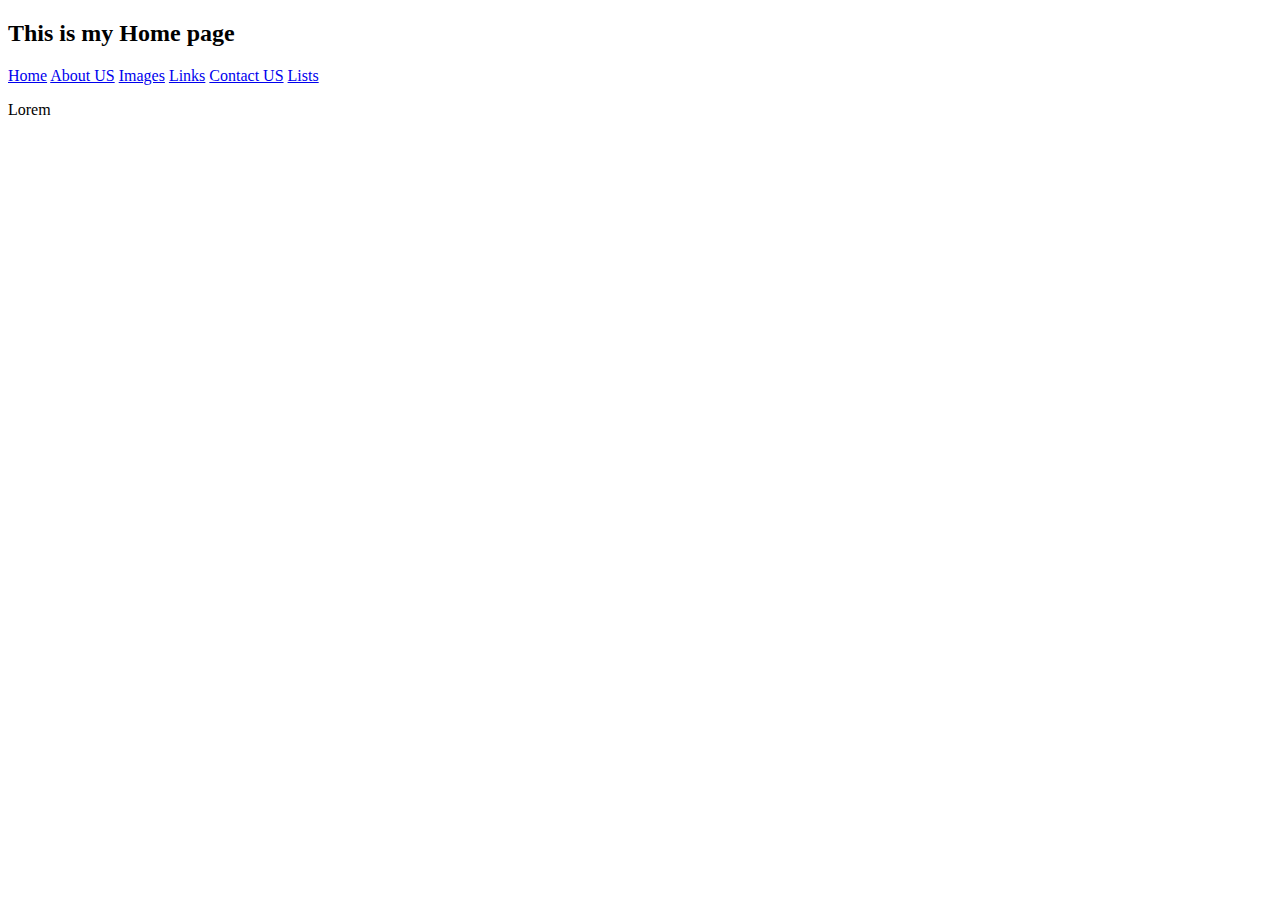
<file: index.html>
<!doctype html>
<html lang="en">
<head>
    <link rel="shortcut icon" href="Assets/IMAGES/rugby_Logo.jpg" type="image/x-icon">
    <meta charset="UTF-8">
    <meta name="viewport"
          content="width=device-width, user-scalable=no, initial-scale=1.0, maximum-scale=1.0, minimum-scale=1.0">
    <meta http-equiv="X-UA-Compatible" content="ie=edge">
    <title>Index</title>
</head>
<body>

<h2>This is my Home page</h2>

<a href="index.html">Home</a>
<a href="about.html">About US</a>
<a href="images.html">Images</a>
<a href="links.html">Links</a>
<a href="m.html">Contact US</a>
<a href="lists.html">Lists</a>



<!--<h2>Page links</h2>-->
<!--<a href="index.html">Home</a> <br>-->
<!--<a href="about.html">About US</a><br>-->
<!--<a href="images.html">Images</a><br>-->
<!--<a href="links.html">Links</a><br>-->
<!--<a href="m.html">Contact Us</a>-->

<p>Lorem </p>










</body>
</html>
</file>
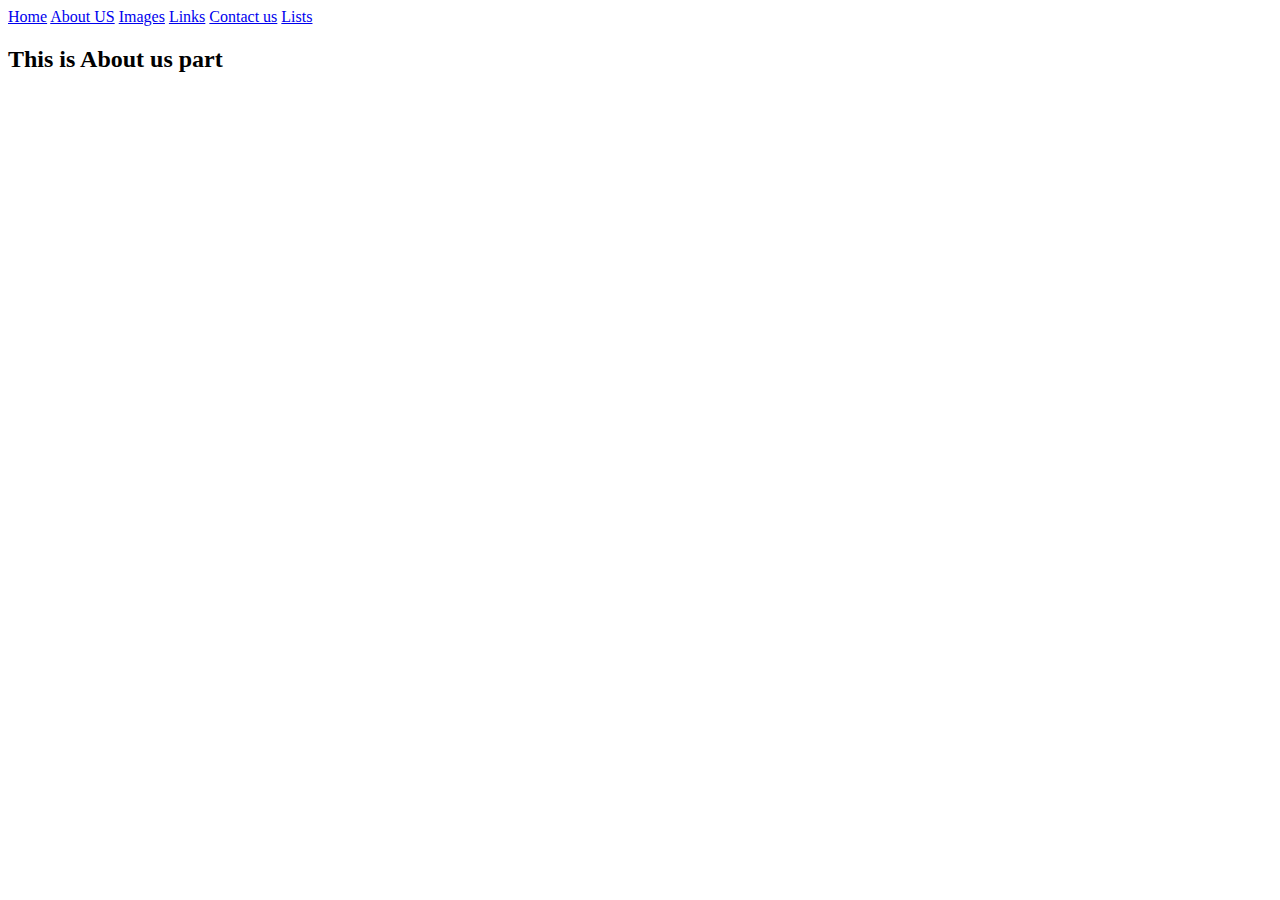
<file: about.html>
<!doctype html>
<html lang="en">
<head>
    <link rel="shortcut icon" href="Assets/IMAGES/rugby_Logo.jpg" type="image/x-icon">
    <meta charset="UTF-8">
    <meta name="viewport"
          content="width=device-width, user-scalable=no, initial-scale=1.0, maximum-scale=1.0, minimum-scale=1.0">
    <meta http-equiv="X-UA-Compatible" content="ie=edge">
    <title>About</title>
</head>
<body>

<a href="index.html">Home</a>
<a href="about.html">About US</a>
<a href="images.html">Images</a>
<a href="links.html">Links</a>
<a href="m.html">Contact us</a>
<a href="lists.html">Lists</a>


<!--<h2>Page links</h2>-->
<!--<a href="index.html">Home</a> <br>-->
<!--<a href="about.html">About US</a><br>-->
<!--<a href="images.html">Images</a><br>-->
<!--<a href="links.html">Links</a><br>-->
<!--<a href="m.html">Contact Us</a>-->

<h2>This is About us part</h2>






</body>
</html>
</file>
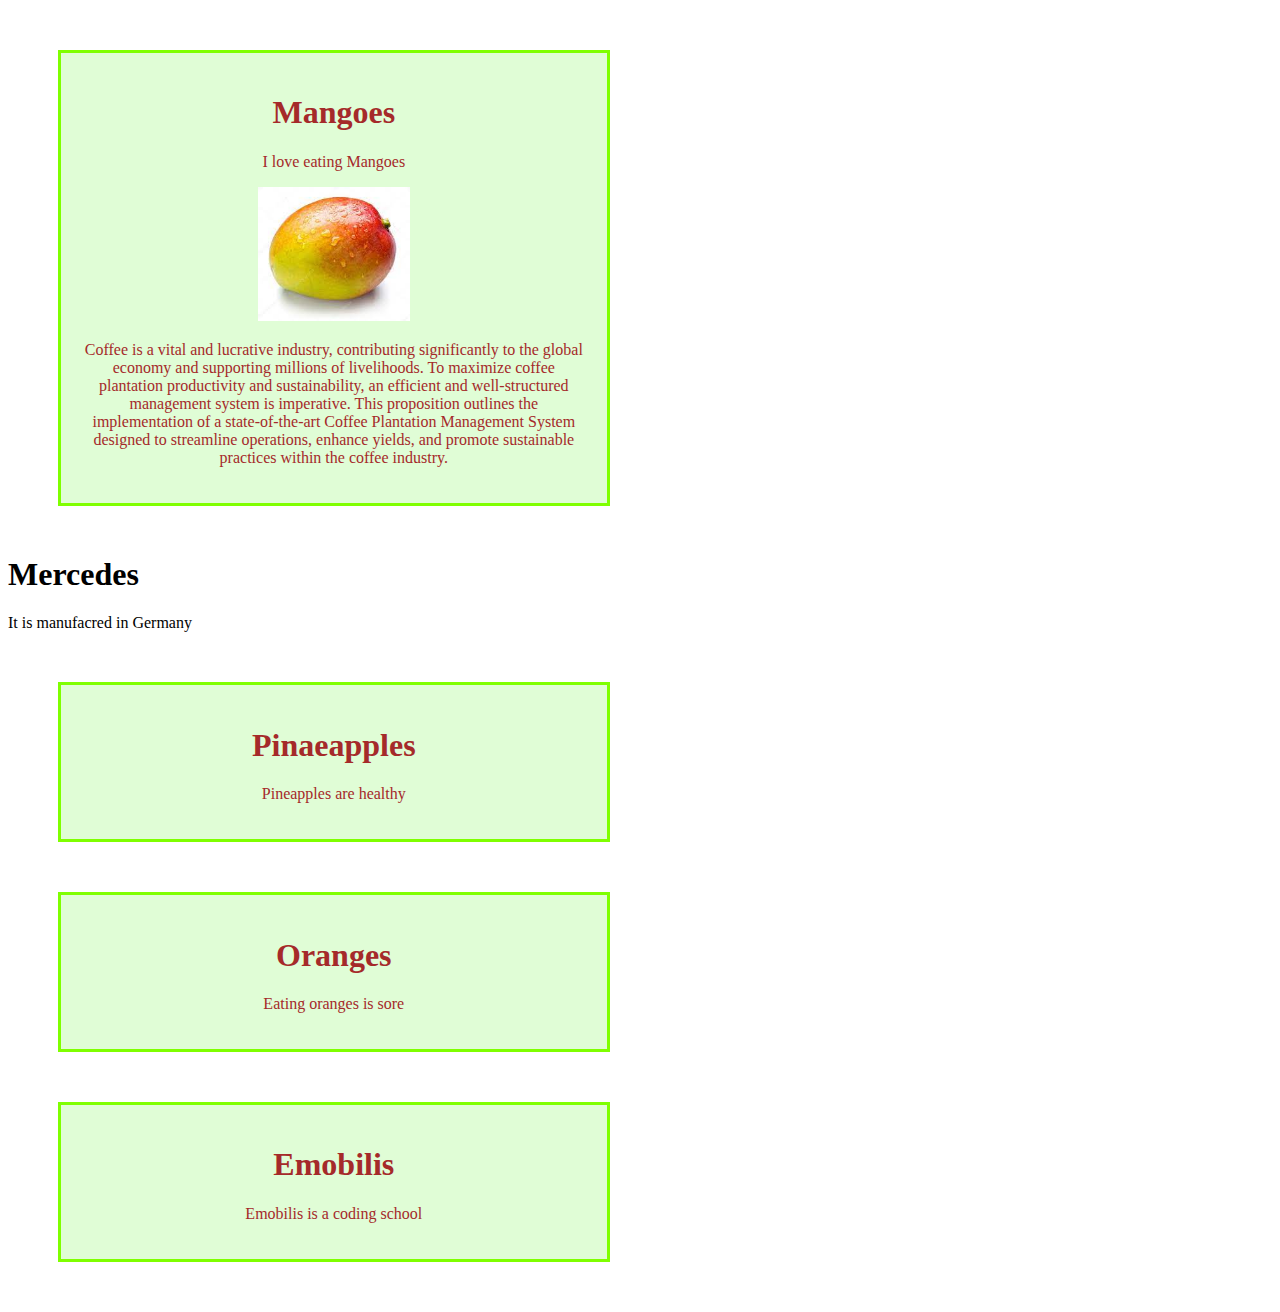
<file: divs.html>
<!doctype html>
<html lang="en">
<head>
    <link rel="stylesheet" href="Assets/CSS/style1.css">
    <link rel="shortcut icon" href="Assets/IMAGES/rugby_Logo.jpg" type="image/x-icon">
    <meta charset="UTF-8">
    <meta name="viewport"
          content="width=device-width, user-scalable=no, initial-scale=1.0, maximum-scale=1.0, minimum-scale=1.0">
    <meta http-equiv="X-UA-Compatible" content="ie=edge">
    <title>Divs</title>
</head>
<body>
<div class="fruits">
    <h1>Mangoes</h1>
    <p>I love eating Mangoes</p>
    <img src="Assets/IMAGES/Mango_pic.jpg" alt="">
    <p>Coffee is a vital and lucrative industry, contributing significantly to the global economy and supporting millions of livelihoods. To maximize coffee plantation productivity and sustainability, an efficient and well-structured management system is imperative. This proposition outlines the implementation of a state-of-the-art Coffee Plantation Management System designed to streamline operations, enhance yields, and promote sustainable practices within the coffee industry.</p>

</div>
<div class="Motorbike">
    <h1>Mercedes</h1>
    <p>It is manufacred in Germany</p>
</div>
<div class="FRUITS">
    <h1>Pinaeapples</h1>
    <p>Pineapples are healthy</p>
</div>
<div class="fruits">
    <h1>Oranges</h1>
    <p>Eating oranges is sore</p>
</div>
<div id="school">
    <h1>Emobilis</h1>
    <p>Emobilis is a coding school</p>
</div>


</body>
</html>
</file>
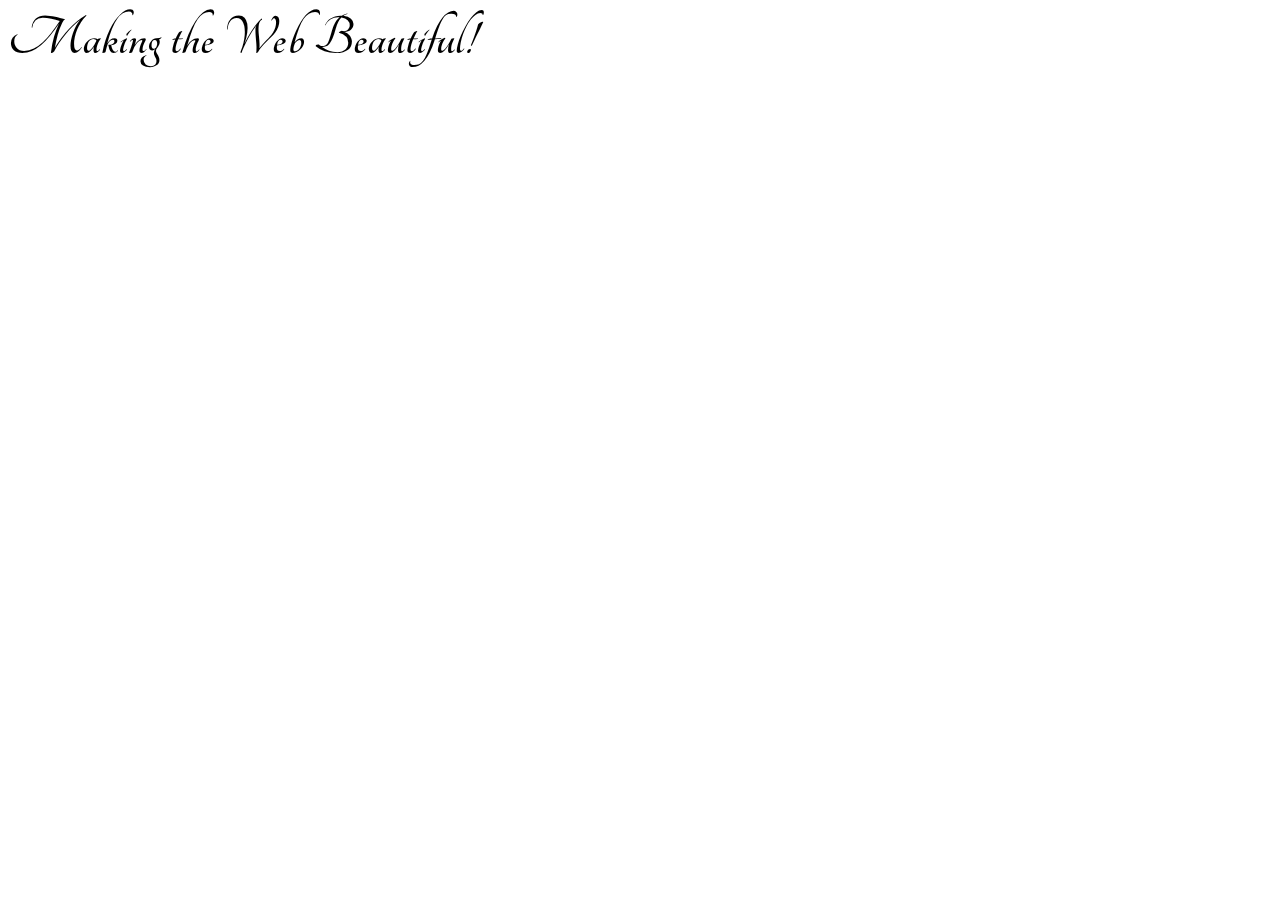
<file: fontsgoogle.html>
<html>
  <head>
    <meta charset="utf-8">
    <link rel="stylesheet"
          href="https://fonts.googleapis.com/css?family=Tangerine">
    <style>
      body {
        font-family: 'Tangerine', serif;
        font-size: 58px;
      }
    </style>
  </head>
  <body>
    <div><b>Making the Web Beautiful!</b></div>
  </body>
</html>
</file>
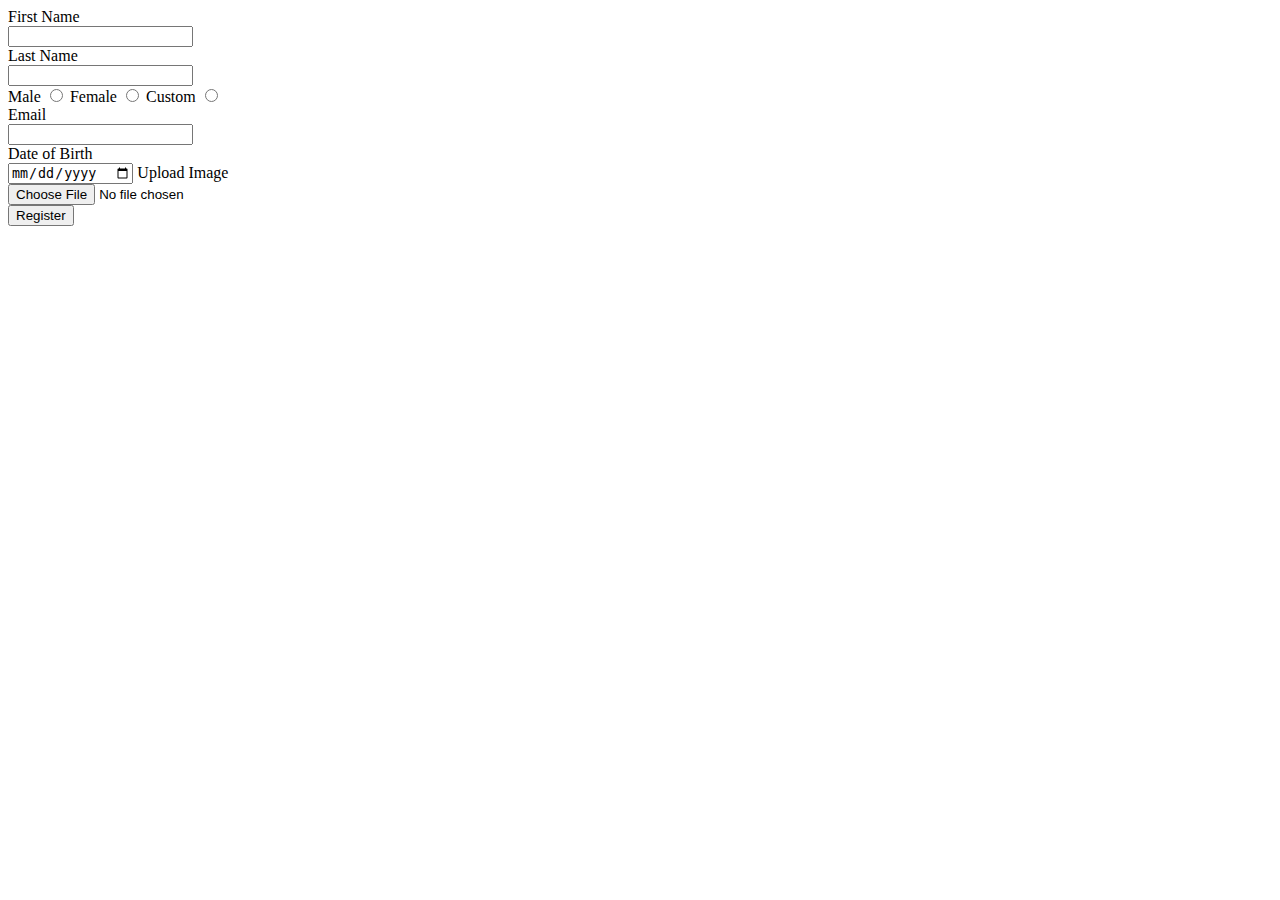
<file: form.html>
<!doctype html>
<html lang="en">
<head>
    <link rel="shortcut icon" href="Assets/IMAGES/rugby_Logo.jpg" type="image/x-icon">
    <meta charset="UTF-8">
    <meta name="viewport"
          content="width=device-width, user-scalable=no, initial-scale=1.0, maximum-scale=1.0, minimum-scale=1.0">
    <meta http-equiv="X-UA-Compatible" content="ie=edge">
    <title>Form</title>
</head>
<body>
<form>
    <label for="fname">First Name</label><br>
    <input type="text" id="fname" name="MERCUS"><br>

    <label for="lname">Last Name</label><br>
    <input type="text" id="lname" name="MUSOHERE"><br>

    <label for="male">Male</label>
    <input type="radio" id="male" name="gender">

    <label for="female">Female</label>
    <input type="radio" id="female" name="gender">

    <label for="custom">Custom</label>
    <input type="radio" id="custom" name="gender"><br>

    <label for="email">Email</label><br>
    <input type="email" id="email" name="barua"><br>

    <label for="dob">Date of Birth</label><br>
    <input type="date" id="dob" name="tarehe">

    <label for="image">Upload Image</label><br>
    <input type="file" id="image" name="picha"><br>

    <input type="Submit" value="Register">
    
</form>
</body>
</html>
</file>
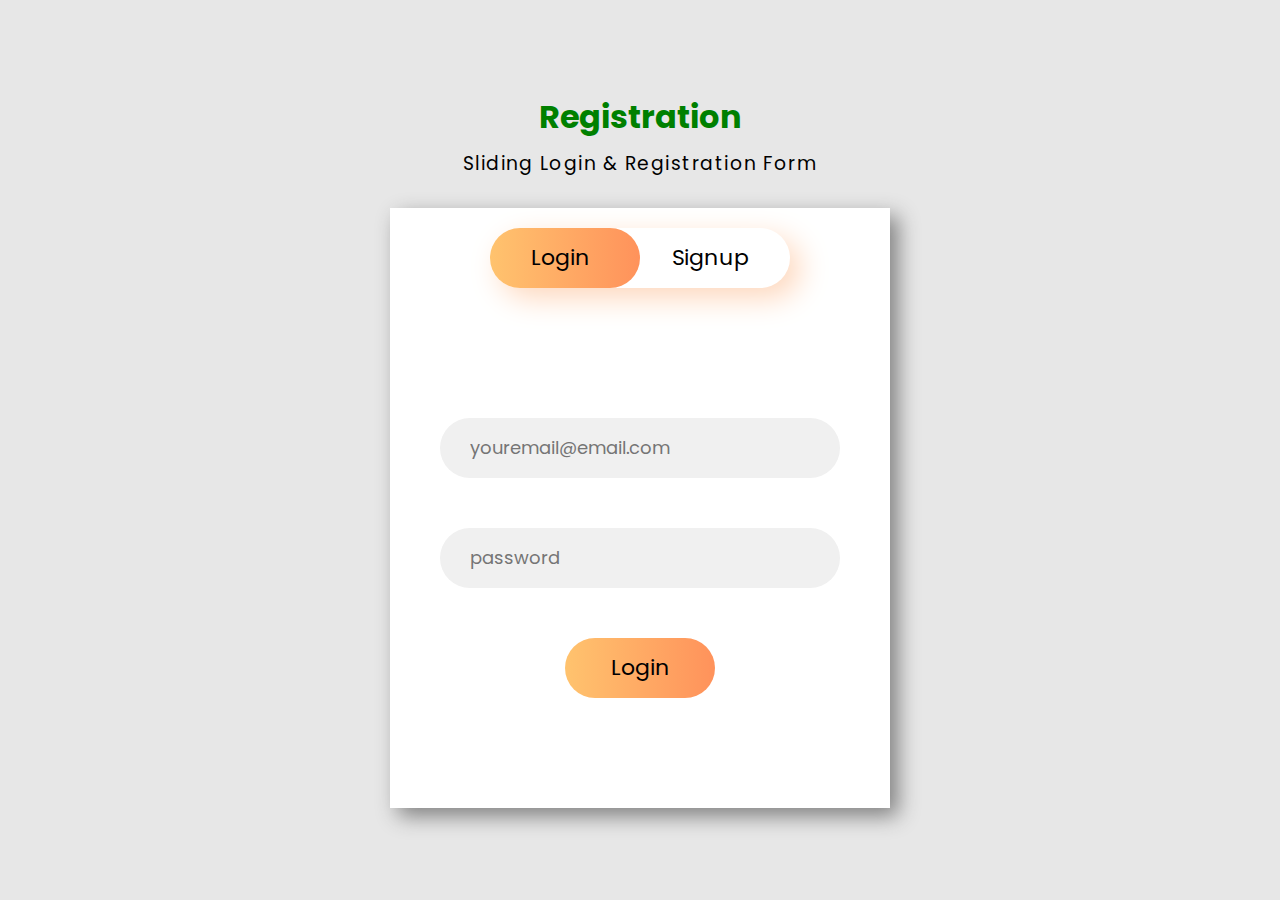
<file: geeksform.html>
<!DOCTYPE html>
<html lang="en">
<head>
	<meta charset="UTF-8">
	<meta name="viewport"
		content="width=device-width,
						initial-scale=1.0">
	<title>GeeksforGeeks</title>
    <link rel="stylesheet" href="Assets/CSS/style.css">
</head>

<body>
	<header>
		<h1 class="heading">Registration</h1>
		<h3 class="title">Sliding Login & Registration Form</h3>
	</header>

	<!-- container div -->
	<div class="container">

		<!-- upper button section to select
			the login or signup form -->
		<div class="slider"></div>
		<div class="btn">
			<button class="login">Login</button>
			<button class="signup">Signup</button>
		</div>

		<!-- Form section that contains the
			login and the signup form -->
		<div class="form-section">

			<!-- login form -->
			<div class="login-box">
				<input type="email"
					class="email ele"
					placeholder="youremail@email.com">
				<input type="password"
					class="password ele"
					placeholder="password">
				<button class="clkbtn">Login</button>
			</div>

			<!-- signup form -->
			<div class="signup-box">
				<input type="text"
					class="name ele"
					placeholder="Enter your name">
				<input type="email"
					class="email ele"
					placeholder="youremail@email.com">
				<input type="password"
					class="password ele"
					placeholder="password">
				<input type="password"
					class="password ele"
					placeholder="Confirm password">
				<button class="clkbtn">Signup</button>
			</div>
		</div>
	</div>
	<script src="Assets/JS/geeks.js"></script>
</body>
</html>
</file>
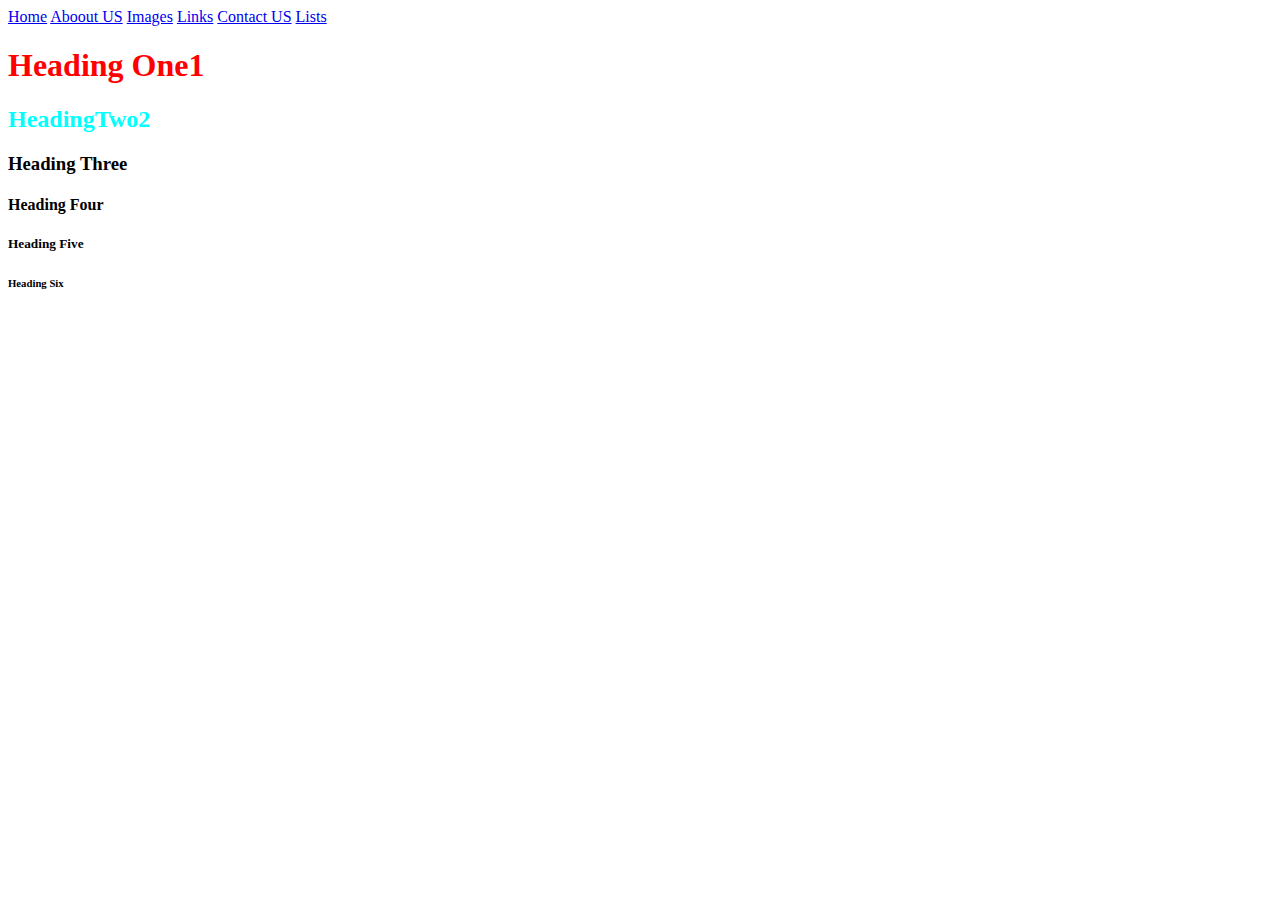
<file: Headings.html>
<!doctype html>
<html lang="en">
<head>
    <link rel="shortcut icon" href="Assets/IMAGES/rugby_Logo.jpg" type="image/x-icon">
    <meta charset="UTF-8">
    <meta name="viewport"
          content="width=device-width, user-scalable=no, initial-scale=1.0, maximum-scale=1.0, minimum-scale=1.0">
    <meta http-equiv="X-UA-Compatible" content="ie=edge">
    <title>Headings</title>
</head>
<body>

<a href="index.html">Home</a>
<a href="about.html">Aboout US</a>
<a href="images.html">Images</a>
<a href="links.html">Links</a>
<a href="m.html">Contact US</a>
<a href="lists.html">Lists</a>

<!--<h2>Page links</h2>-->
<!--<a href="index.html">Home</a> <br>-->
<!--<a href="about.html">About US</a><br>-->
<!--<a href="images.html">Images</a><br>-->
<!--<a href="links.html">Links</a><br>-->
<!--<a href="m.html">Contact Us</a>-->


<h1 style="color: red">Heading One1</h1>
<h2 style="color: aqua">HeadingTwo2</h2>
<h3>Heading Three</h3>
<h4>Heading Four</h4>
<h5>Heading Five</h5>
<h6>Heading Six</h6>
<!--<h8>Heading Eight</h8>-->



</body>
</html>
</file>
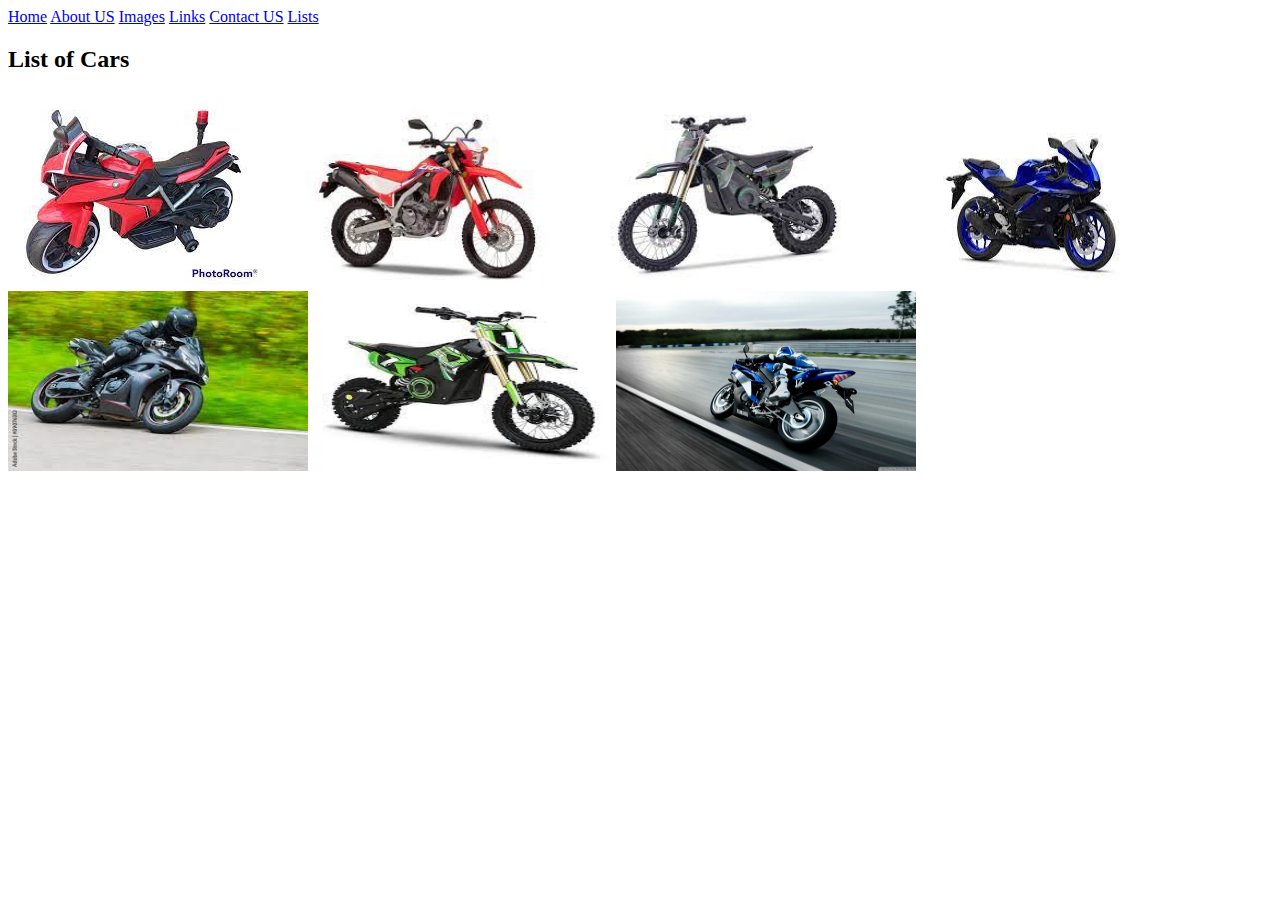
<file: images.html>
<!doctype html>
<html lang="en">
<head>
    <link rel="shortcut icon" href="Assets/IMAGES/rugby_Logo.jpg" type="image/x-icon">
    <meta charset="UTF-8">
    <meta name="viewport"
          content="width=device-width, user-scalable=no, initial-scale=1.0, maximum-scale=1.0, minimum-scale=1.0">
    <meta http-equiv="X-UA-Compatible" content="ie=edge">
    <title>Document</title>
</head>
<body>

<a href="index.html">Home</a>
<a href="about.html">About US</a>
<a href="images.html">Images</a>
<a href="links.html">Links</a>
<a href="m.html">Contact US</a>
<a href="lists.html">Lists</a>

<!--<h2>Page links</h2>-->
<!--<a href="index.html">Home</a> <br>-->
<!--<a href="about.html">About US</a><br>-->
<!--<a href="images.html">Images</a><br>-->
<!--<a href="links.html">Links</a><br>-->
<!--<a href="m.html">Contact Us</a>-->



<h2>List of Cars</h2>
<img src="Assets/IMAGES/download.jpg" alt="">
<img src="Assets/IMAGES/download%20(1).jpg" alt="" width="300" height="180">
<img src="Assets/IMAGES/download%20(2).jpg" alt="" width="300" height="180">
<img src="Assets/IMAGES/download%20(4).jpg" alt="" width="300" height="180">
<img src="Assets/IMAGES/download%20(3).jpg" alt="" width="300" height="180">
<img src="Assets/IMAGES/download%20(5).jpg" alt="" width="300" height="180">
<img src="Assets/IMAGES/Motor1.jpg" alt="" width="300" height="180">





</body>
</html>
</file>
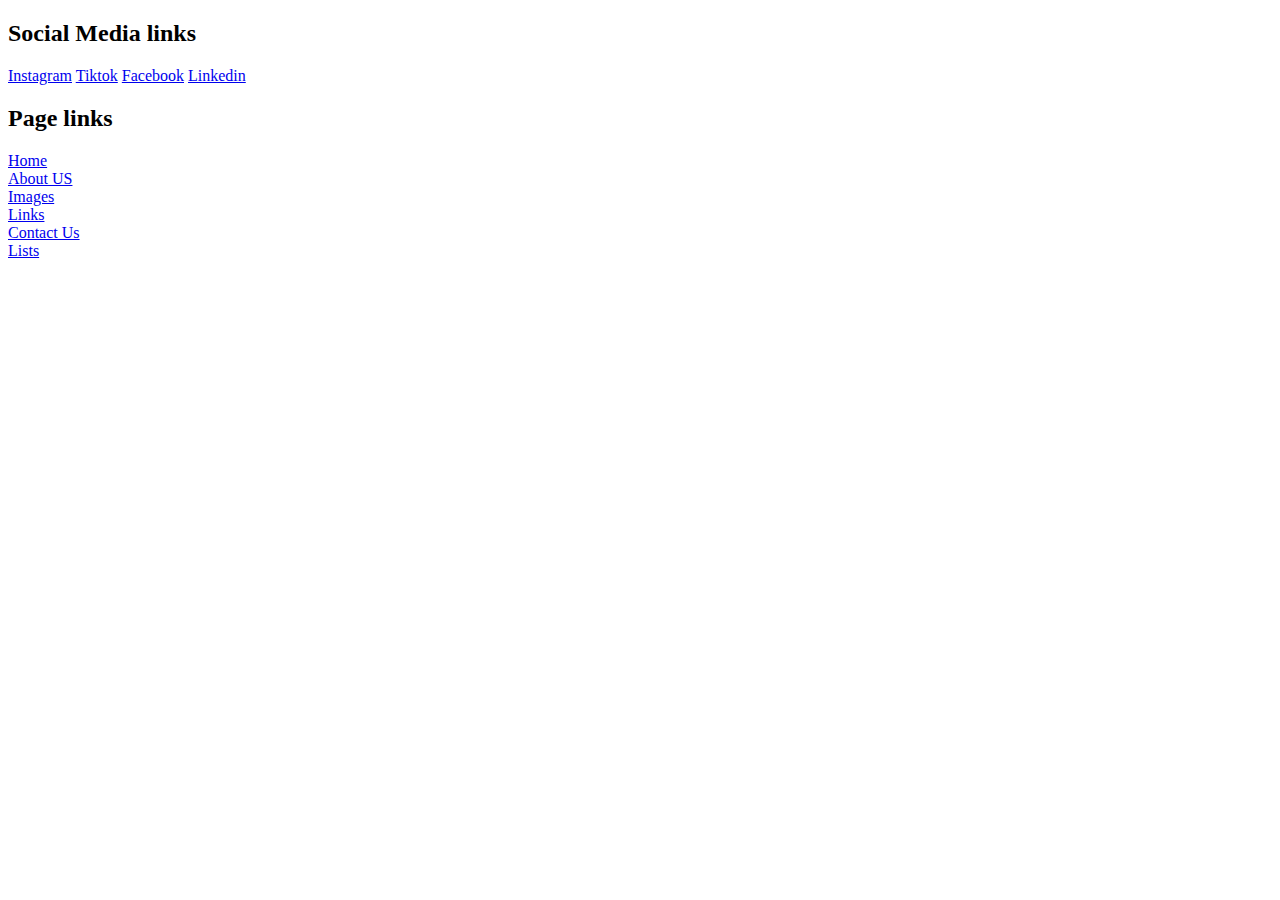
<file: links.html>
<!doctype html>
<html lang="en">
<head>
    <link rel="shortcut icon" href="Assets/IMAGES/rugby_Logo.jpg" type="image/x-icon">
    <meta charset="UTF-8">
    <meta name="viewport"
          content="width=device-width, user-scalable=no, initial-scale=1.0, maximum-scale=1.0, minimum-scale=1.0">
    <meta http-equiv="X-UA-Compatible" content="ie=edge">
    <title>links</title>
</head>
<body>

<h2>Social Media links</h2>

<!--we use hyperlinks/ a tag-->


<a href="https://www.instagram.com/" target="_blank">Instagram</a>
<a href="https://www.tiktok.com/login" target="_blank">Tiktok</a>
<a href="https://www.facebook.com/" target="_blank">Facebook</a>
<a href="https://www.linkedin.com/login" target="_blank">Linkedin</a>

<h2>Page links</h2>
<a href="index.html">Home</a> <br>
<a href="about.html">About US</a><br>
<a href="images.html">Images</a><br>
<a href="links.html">Links</a><br>
<a href="m.html">Contact Us</a><br>
<a href="lists.html">Lists</a>

</body>
</html>
</file>
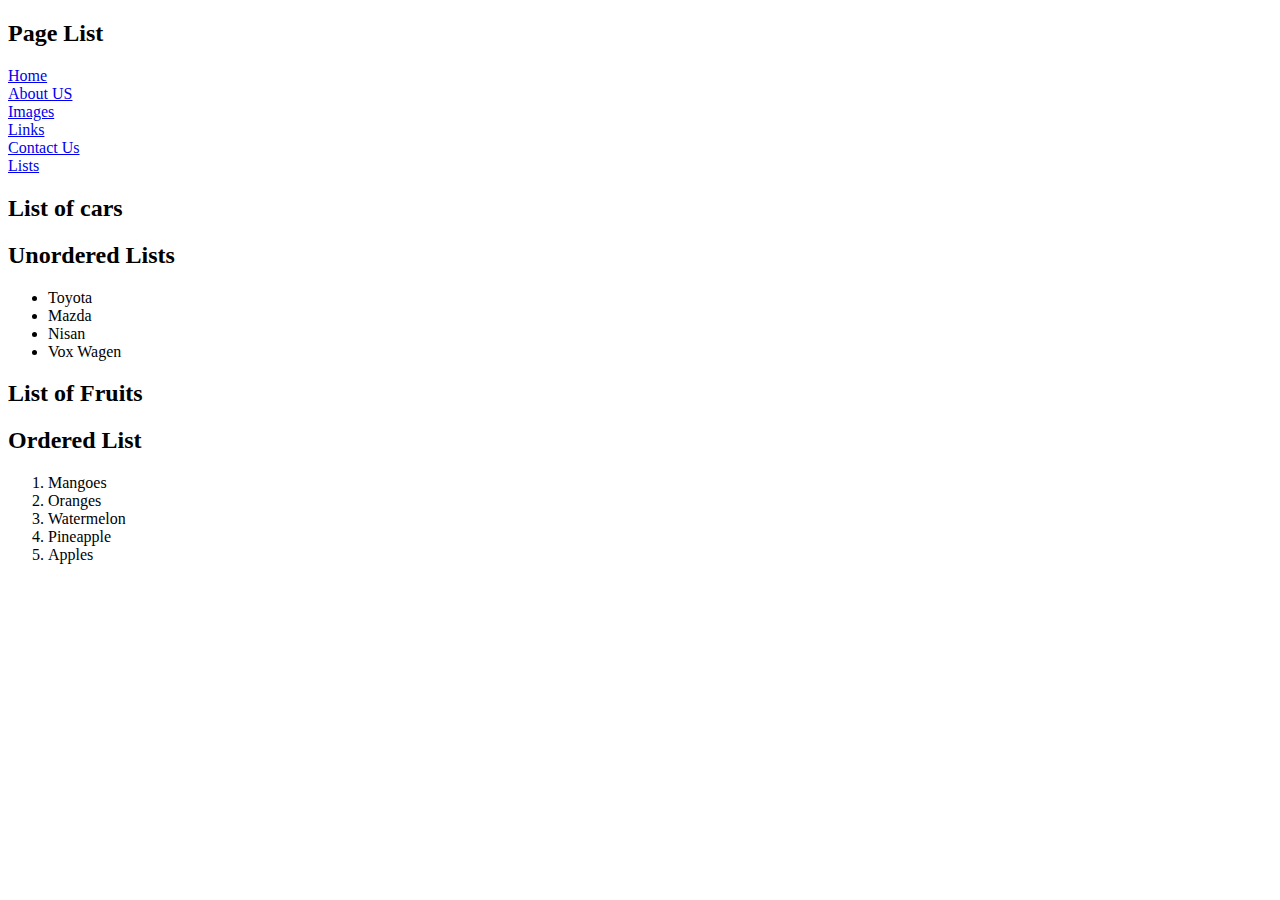
<file: lists.html>
<!doctype html>
<html lang="en">
<head>
    <link rel="shortcut icon" href="Assets/IMAGES/rugby_Logo.jpg" type="image/x-icon">
    <meta charset="UTF-8">
    <meta name="viewport"
          content="width=device-width, user-scalable=no, initial-scale=1.0, maximum-scale=1.0, minimum-scale=1.0">
    <meta http-equiv="X-UA-Compatible" content="ie=edge">
    <title>Lists</title>
</head>
<body>
<h2>Page List</h2>
<a href="index.html">Home</a> <br>
<a href="about.html">About US</a><br>
<a href="images.html">Images</a><br>
<a href="links.html">Links</a><br>
<a href="m.html">Contact Us</a><br>
<a href="lists.html">Lists</a>
<h2>List of cars</h2>
<h2>Unordered Lists</h2>

<ul>
    <li>Toyota</li>
    <li>Mazda</li>
    <li>Nisan</li>
    <li>Vox Wagen</li>
</ul>
<h2>List of Fruits</h2>
<h2>Ordered List</h2>

<ol>
    <li>Mangoes</li>
    <li>Oranges</li>
    <li>Watermelon</li>
    <li>Pineapple</li>
    <li>Apples</li>
</ol>

</body>
</html>
</file>
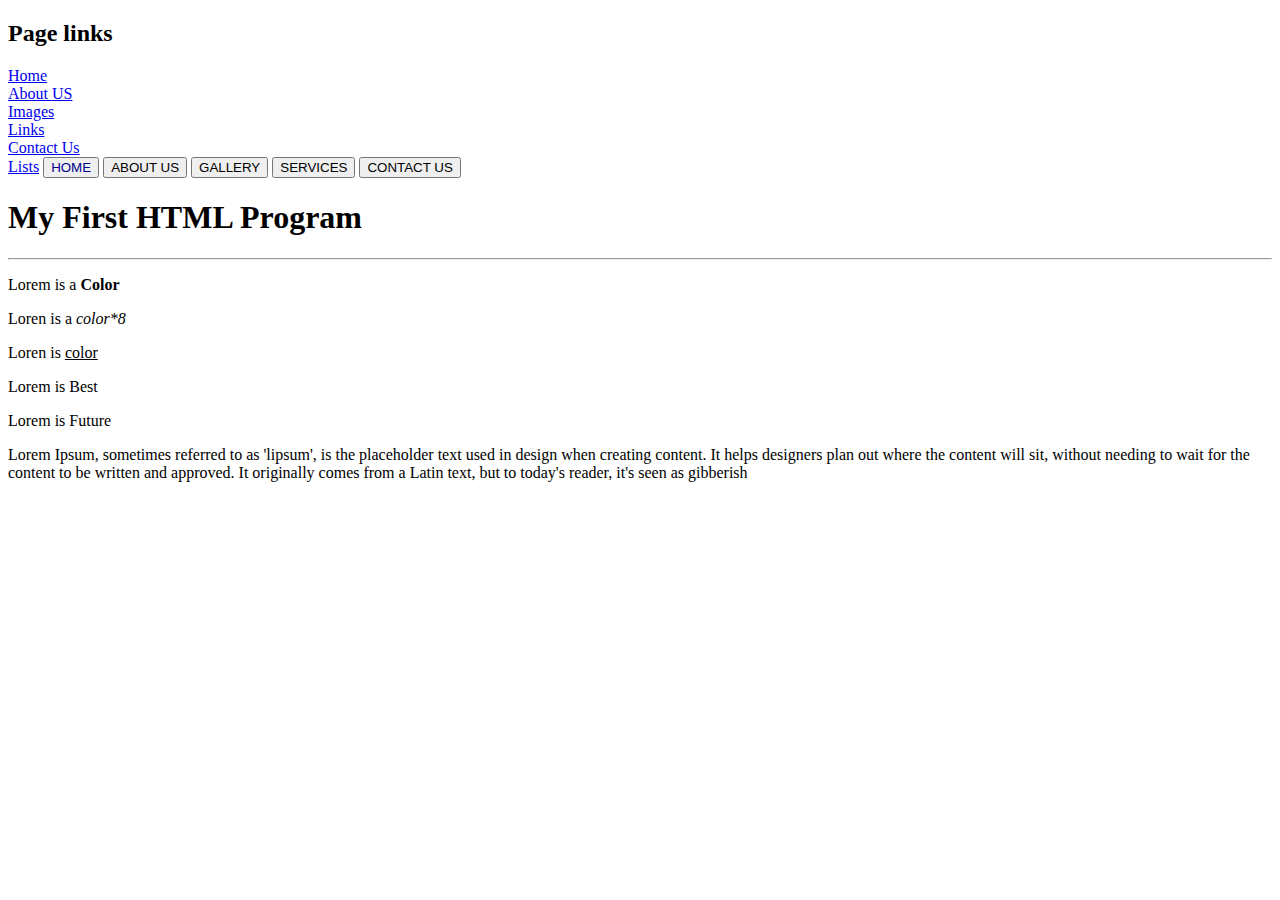
<file: m.html>
<!DOCTYPE html>
<html lang="en">
<head>
    <meta charset="UTF-8">



    <title>Intro2</title>
</head>
<body>

<h2>Page links</h2>
<a href="index.html">Home</a> <br>
<a href="about.html">About US</a><br>
<a href="images.html">Images</a><br>
<a href="links.html">Links</a><br>
<a href="m.html">Contact Us</a><br>
<a href="lists.html">Lists</a>

<!--<h2>Page links</h2>-->
<!--<a href="index.html">Home</a> <br>-->
<!--<a href="about.html">About US</a><br>-->
<!--<a href="images.html">Images</a><br>-->
<!--<a href="links.html">Links</a><br>-->
<!--<a href="m.html">Contact Us</a>-->

<button TYPE="button" style="color: darkblue">HOME</button>
<button type="button">ABOUT US</button>
<button type="button">GALLERY</button>
<button type="button">SERVICES</button>
<button type="u">CONTACT US</button>

<br>

<h1>My First HTML Program</h1>

<!--Commenting for html ctrl+/-->
<hr>

<p>Lorem is a <b>Color</b></p>
<p>Loren is a <i>color*8</i></p>
<p>Loren is <u>color</u></p>
<p>Lorem is Best</p>
<p>Lorem is Future</p>
<p><spam>Lorem Ipsum, sometimes referred to as 'lipsum', is the placeholder text used in design when creating content. It helps designers plan out where the content will sit, without needing to wait for the content to be written and approved. It originally comes from a Latin text, but to today's reader, it's seen as gibberish</spam></p>
</body>
</html>
</file>
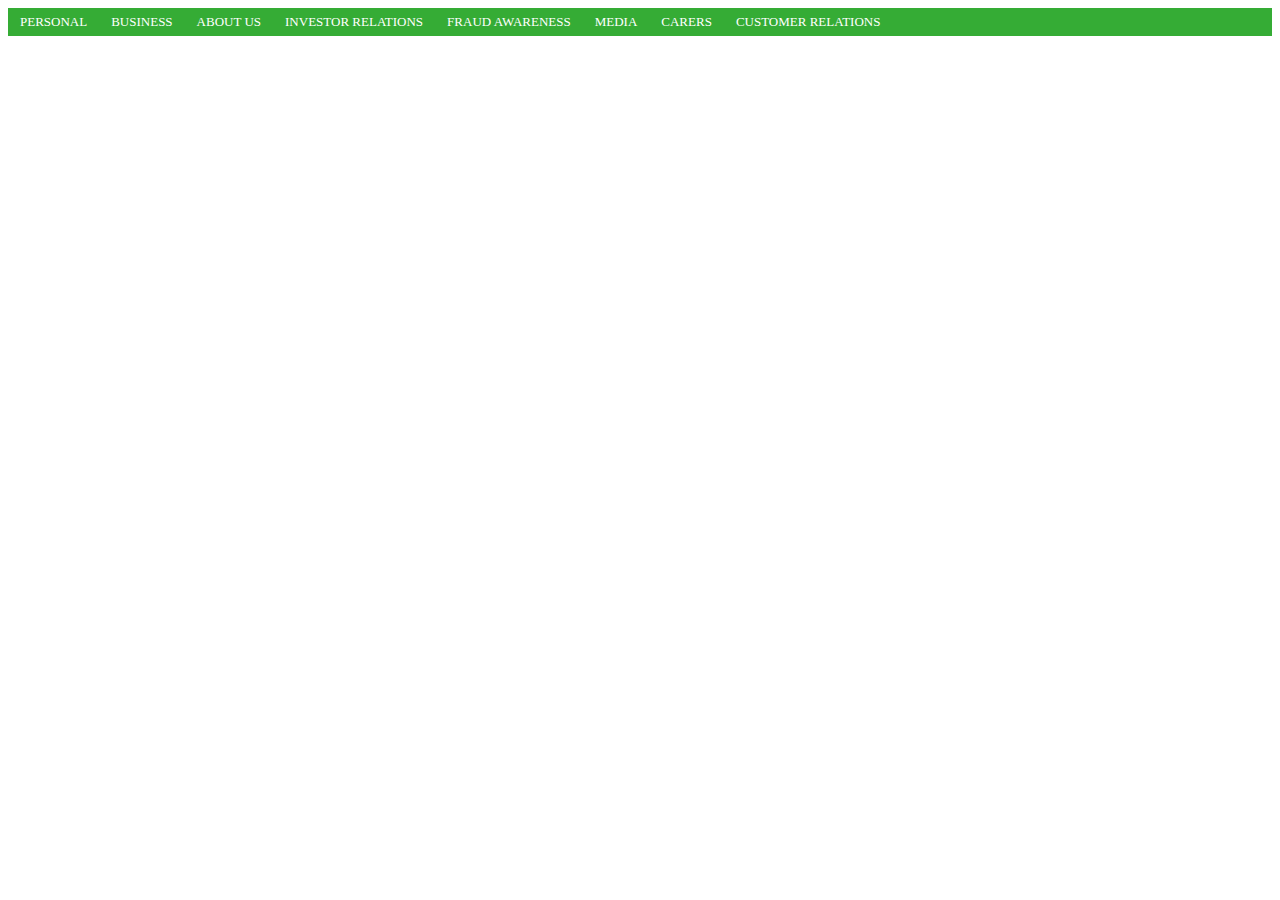
<file: navbar.html>
<!doctype html>
<html lang="en">
<head>
    <style>
        ul{
            list-style-type: none;
            background-color: #35ac35;
            overflow: hidden;
            margin: 0;
            padding: 0px;
        }
        li{
            float: left;
        }
        li, a{
            color: white;
            padding: 6px;
            font-family: Georgia;
            font-size: small;
            text-decoration: none;
        }
        li a:hover{
            background-color: black;

        }
    </style>
    <link rel="shortcut icon" href="Assets/IMAGES/rugby_Logo.jpg" type="image/x-icon">
    <meta charset="UTF-8">
    <meta name="viewport"
          content="width=device-width, user-scalable=no, initial-scale=1.0, maximum-scale=1.0, minimum-scale=1.0">
    <meta http-equiv="X-UA-Compatible" content="ie=edge">
    <title>SafNavBar</title>
</head>
<body>

<ul>
    <li><a href="#">PERSONAL</a></li>
    <li><a href="#">BUSINESS</a></li>
    <li><a href="#">ABOUT US</a></li>
    <li><a href="#">INVESTOR RELATIONS</a></li>
    <li><a href="#">FRAUD AWARENESS</a></li>
    <li><a href="#">MEDIA</a></li>
    <li><a href="#">CARERS</a></li>
    <li><a href="#">CUSTOMER RELATIONS</a></li>
</ul>




</body>
</html>
</file>
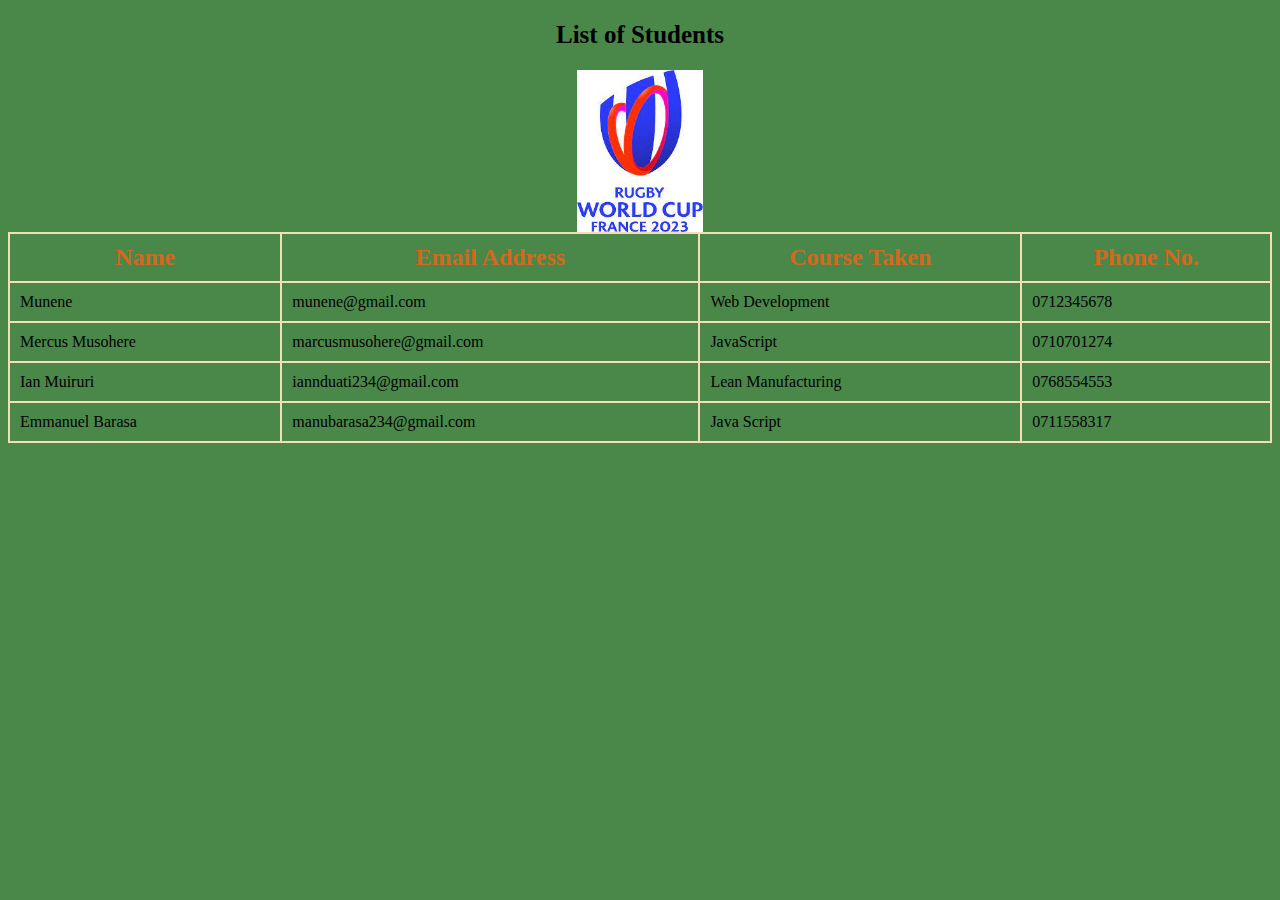
<file: table.html>
<!doctype html>
<html lang="en">
<head>
    <link rel="stylesheet" href="Assets/CSS/Cascade.css">
    <link rel="shortcut icon" href="Assets/IMAGES/rugby_Logo.jpg" type="image/x-icon">
    <meta charset="UTF-8">
    <meta name="viewport"
          content="width=device-width, user-scalable=no, initial-scale=1.0, maximum-scale=1.0, minimum-scale=1.0">
    <meta http-equiv="X-UA-Compatible" content="ie=edge">
    <title>Table</title>
</head>
<body>

<h2>List of Students</h2>
<img src="Assets/IMAGES/rugby_Logo.jpg" alt="">

<table>
    <thead>
        <tr>
            <th>Name</th>
            <th>Email Address</th>
            <th>Course Taken</th>
            <th>Phone No.</th>
        </tr>
    </thead>
        <tr>
            <td>Munene</td>
            <td>munene@gmail.com</td>
            <td>Web Development</td>
            <td>0712345678</td>
        </tr>
    <tbody>
        <tr>
            <td>Mercus Musohere</td>
            <td>marcusmusohere@gmail.com</td>
            <td>JavaScript</td>
            <td>0710701274</td>
        </tr>
        <tr>
            <td>Ian Muiruri</td>
            <td>iannduati234@gmail.com</td>
            <td>Lean Manufacturing</td>
            <td>0768554553</td>
        </tr>
    <tr>
        <td>Emmanuel Barasa</td>
        <td>manubarasa234@gmail.com</td>
        <td>Java Script</td>
        <td>0711558317</td>
    </tr>

    </tbody>
</table>

</body>
</html>
</file>
<file: Assets/CSS/style1.css>
.fruits{
    border: 3px solid chartreuse;
    padding: 20px;
    margin: 50px;
    text-align: center;
    color: brown;
    width: 40%;
    height: 80%;
    background-color: #e0fdd6;

}
.FRUITS{
    border: 3px solid chartreuse;
    padding: 20px;
    margin: 50px;
    text-align: justify-all;
    color: brown;
    width: 30%;
    background-color: #b9cbb9;
}
img{
    width: 30%;
}
.FRUITS{
    border: 3px solid chartreuse;
    padding: 20px;
    margin: 50px;
    text-align: center;
    color: brown;
    width: 40%;
    height: 80%;
    background-color: #e0fdd6;
}
#school{
    border: 3px solid chartreuse;
    padding: 20px;
    margin: 50px;
    text-align: center;
    color: brown;
    width: 40%;
    height: 80%;
    background-color: #e0fdd6;
}
</file>
<file: Assets/CSS/style.css>
@import url(
"https://fonts.googleapis.com/css2?family=Poppins:ital,wght@0,100;0,200;0,300;0,400;0,500;0,600;0,700;0,800;0,900;1,100;1,200;1,300;1,400;1,500;1,600;1,700;1,800;1,900&display=swap");

* {
	margin: 0;
	padding: 0;
	box-sizing: border-box;
	font-family: "Poppins", sans-serif;
}

body {
	height: 100vh;
	width: 100vw;
	display: flex;
	justify-content: center;
	align-items: center;
	flex-direction: column;
	gap: 30px;
	background-color: rgb(231, 231, 231);
}

header {
	width: 100%;
	display: flex;
	flex-direction: column;
	align-items: center;
	justify-content: center;
	gap: 8px;
}

.heading {
	color: green;
}

.title {
	font-weight: 400;
	letter-spacing: 1.5px;
}

.container {
	height: 600px;
	width: 500px;
	background-color: white;
	box-shadow: 8px 8px 20px rgb(128, 128, 128);
	position: relative;
	overflow: hidden;
}

.btn {
	height: 60px;
	width: 300px;
	margin: 20px auto;
	box-shadow: 10px 10px 30px rgb(254, 215, 188);
	border-radius: 50px;
	display: flex;
	justify-content: space-around;
	align-items: center;
}

.login,
.signup {
	font-size: 22px;
	border: none;
	outline: none;
	background-color: transparent;
	position: relative;
	cursor: pointer;
}

.slider {
	height: 60px;
	width: 150px;
	border-radius: 50px;
	background-image: linear-gradient(to right,
			rgb(255, 195, 110),
			rgb(255, 146, 91));
	position: absolute;
	top: 20px;
	left: 100px;
	transition: all 0.5s ease-in-out;
}

.moveslider {
	left: 250px;
}

.form-section {
	height: 500px;
	width: 1000px;
	padding: 20px 0;
	display: flex;
	position: relative;
	transition: all 0.5s ease-in-out;
	left: 0px;
}

.form-section-move {
	left: -500px;
}

.login-box,
.signup-box {
	height: 100%;
	width: 500px;
	display: flex;
	flex-direction: column;
	align-items: center;
	justify-content: center;
	padding: 0px 40px;
}

.login-box {
	gap: 50px;
}

.signup-box {
	gap: 30px;
}

.ele {
	height: 60px;
	width: 400px;
	outline: none;
	border: none;
	color: rgb(77, 77, 77);
	background-color: rgb(240, 240, 240);
	border-radius: 50px;
	padding-left: 30px;
	font-size: 18px;
}

.clkbtn {
	height: 60px;
	width: 150px;
	border-radius: 50px;
	background-image: linear-gradient(to right,
			rgb(255, 195, 110),
			rgb(255, 146, 91));
	font-size: 22px;
	border: none;
	cursor: pointer;
}

/* For Responsiveness of the page */

@media screen and (max-width: 650px) {
	.container {
		height: 600px;
		width: 300px;
	}

	.title {
		font-size: 15px;
	}

	.btn {
		height: 50px;
		width: 200px;
		margin: 20px auto;
	}

	.login,
	.signup {
		font-size: 19px;
	}

	.slider {
		height: 50px;
		width: 100px;
		left: 50px;
	}

	.moveslider {
		left: 150px;
	}

	.form-section {
		height: 500px;
		width: 600px;
	}

	.form-section-move {
		left: -300px;
	}

	.login-box,
	.signup-box {
		height: 100%;
		width: 300px;
	}

	.ele {
		height: 50px;
		width: 250px;
		font-size: 15px;
	}

	.clkbtn {
		height: 50px;
		width: 130px;
		font-size: 19px;
	}
}

@media screen and (max-width: 320px) {
	.container {
		height: 600px;
		width: 250px;
	}

	.heading {
		font-size: 30px;
	}

	.title {
		font-size: 10px;
	}

	.btn {
		height: 50px;
		width: 200px;
		margin: 20px auto;
	}

	.login,
	.signup {
		font-size: 19px;
	}

	.slider {
		height: 50px;
		width: 100px;
		left: 27px;
	}

	.moveslider {
		left: 127px;
	}

	.form-section {
		height: 500px;
		width: 500px;
	}

	.form-section-move {
		left: -250px;
	}

	.login-box,
	.signup-box {
		height: 100%;
		width: 250px;
	}

	.ele {
		height: 50px;
		width: 220px;
		font-size: 15px;
	}

	.clkbtn {
		height: 50px;
		width: 130px;
		font-size: 19px;
	}
}
</file>
<file: Assets/CSS/Cascade.css>
table{
    width: 100%;
    border-collapse: collapse;
}
th, td{
    border: 2px solid wheat;
    padding: 10px;
    margin: 50px;
}
thead{
    font-family: Cambria;
    font-size: 24px;
    color: chocolate;
}
body {
    background-color: #4a884a;
}

h2{
    text-align: center;
    font-family: Bahnschrift;
    font-size: 25px;
}
img{
    display: block;
    width: 10%;
    margin: auto;

}
</file>
